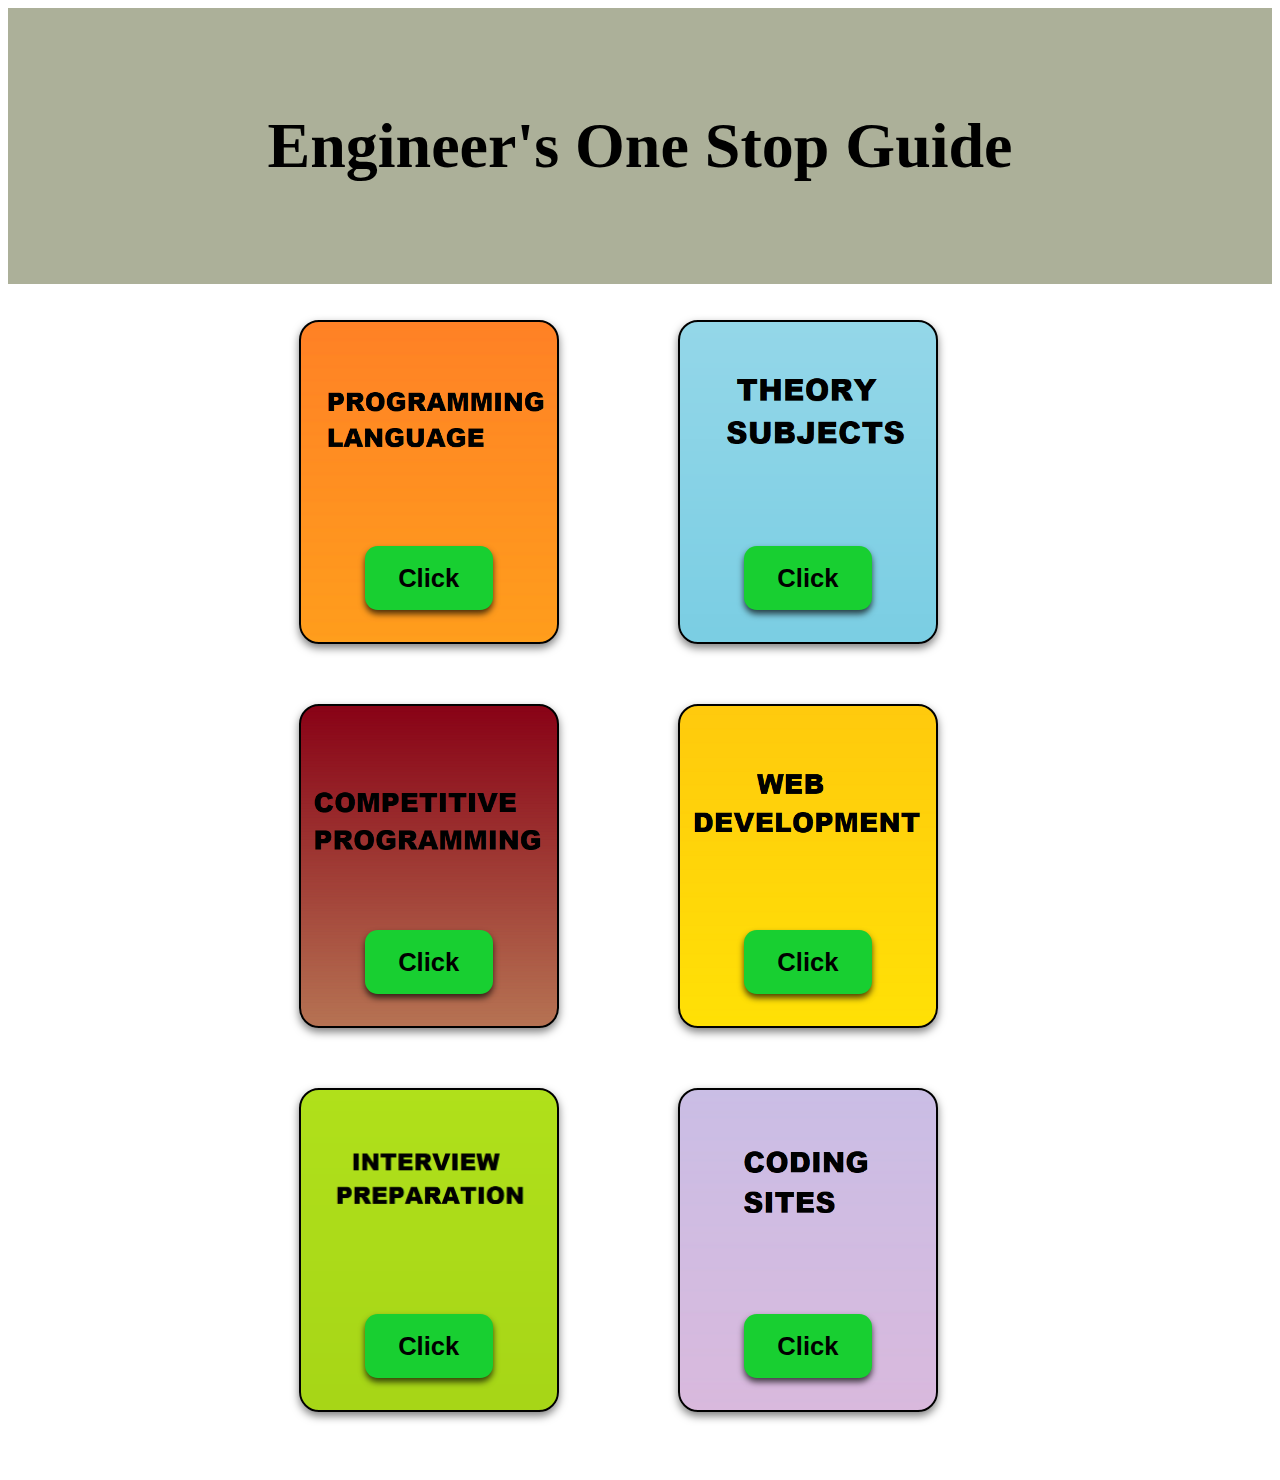
<file: index.html>
<!DOCTYPE html>
<html lang="en">
<head>
    <meta charset="UTF-8">
    <meta http-equiv="X-UA-Compatible" content="IE=edge">
    <meta name="viewport" content="width=device-width, initial-scale=1.0">
    <link rel="stylesheet" href="esog.css">
    <script src="Javascript/favicon.js" type="text/javascript"></script>
    <link id="favicon" rel="icon" href="./Assets/download.png" type="image/png" sizes="16x16">
    <title>Engineer's One Stop Guide</title>
</head>
<body>
   <div class="heading">
       <div class="textheading">Engineer's One Stop Guide</div>
    </div>
    <br><br>
    <div class="container">
        <div class="card" id="card1">
            <a href="./PL/pl.html">
                <button class="button">Click</button>
            </a>
        </div>
        <div class="card" id="card2">
            <a href="./Theory/theory.html">
                <button class="button">Click</button>
            </a>
        </div>
        <div class="card" id="card3">
            <a href="./Cp/cp.html">
                <button class="button">Click</button>
            </a>
        </div>
        <div class="card" id="card4">
            <a href="https://www.udemy.com/course/the-complete-web-development-bootcamp/">
                <button class="button">Click</button>
            </a>
        </div>
        <div class="card" id="card5">
            <a href="./Interview/interview.html">
                <button class="button">Click</button>
            </a>    
        </div>
        <div class="card" id="card6">
            <a href="./Coding_sites/cs.html">
                <button class="button">Click</button>
            </a>
        </div>
    </div>
    <button onclick="topFunction()" id="scrlbck" title="Go To Top"></button>
    <script src="./Javascript/scrollback.js" type="text/javascript"></script>
</body>
</html>
</file>
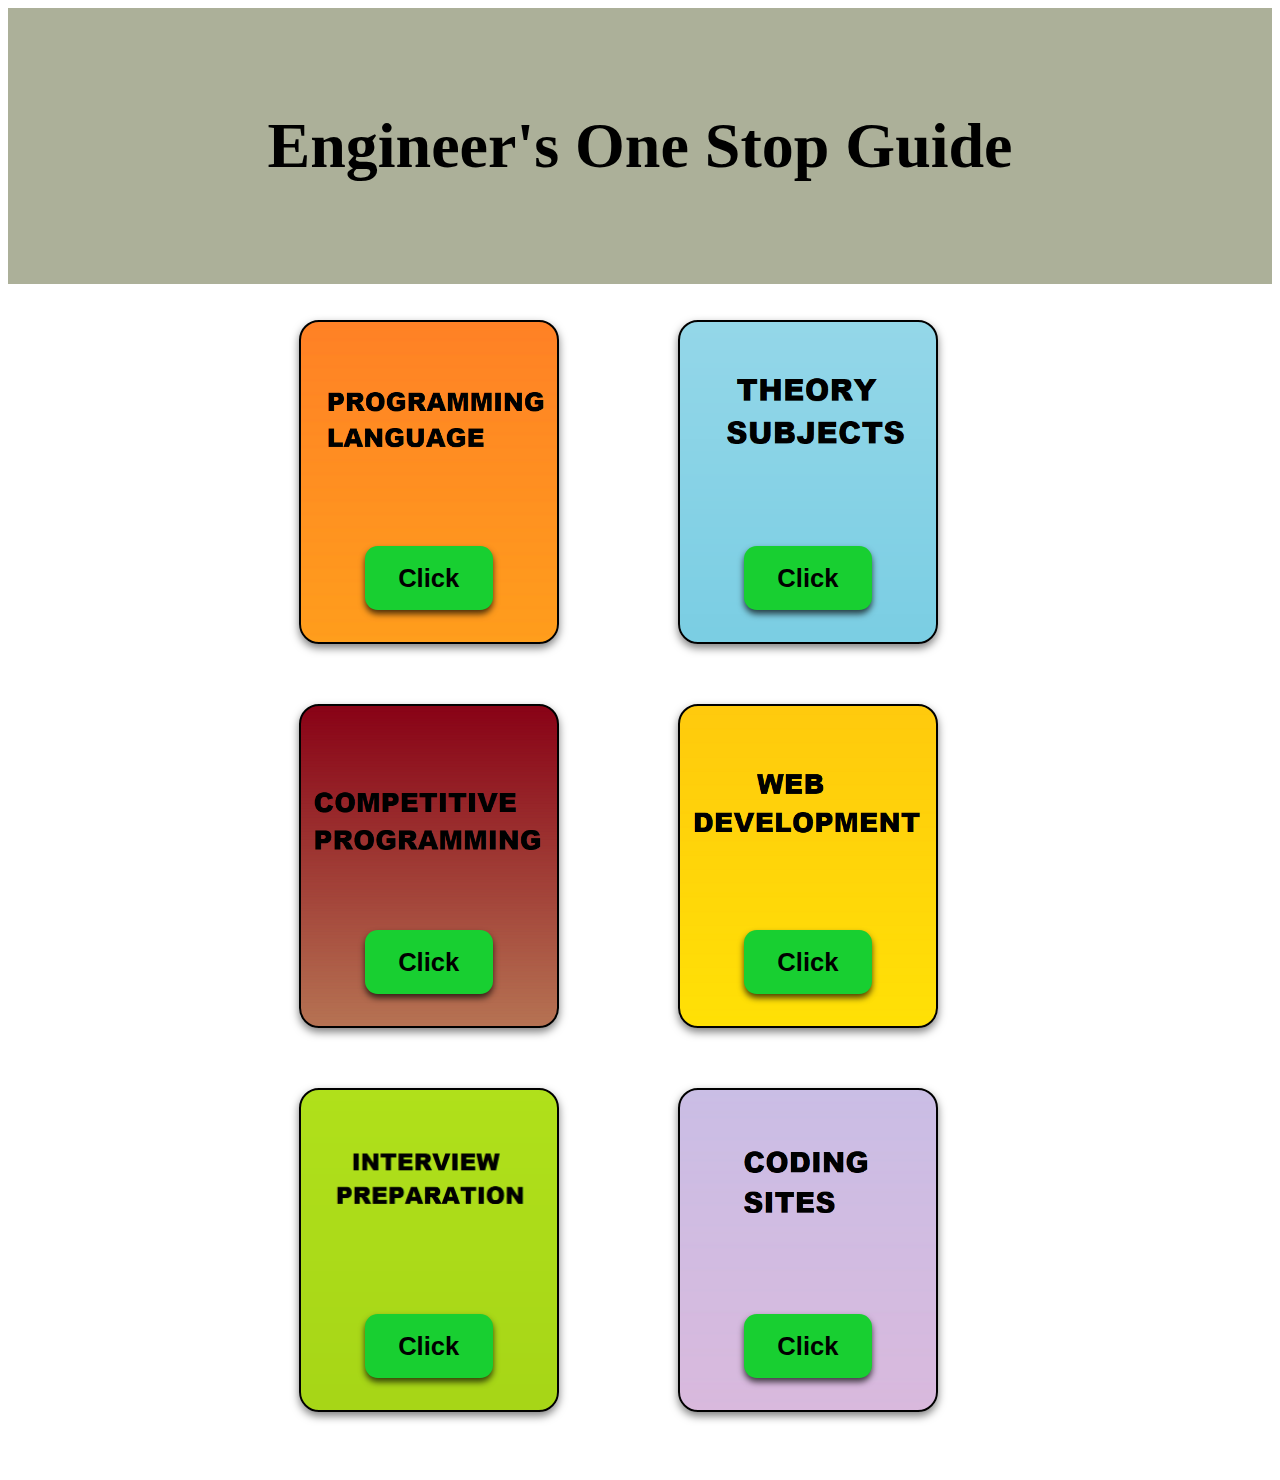
<file: eosg.html>
<!DOCTYPE html>
<html lang="en">
<head>
    <meta charset="UTF-8">
    <meta http-equiv="X-UA-Compatible" content="IE=edge">
    <meta name="viewport" content="width=device-width, initial-scale=1.0">
    <link rel="stylesheet" href="./esog.css">
    <script src="./favicon.js" type="text/javascript"></script>
    <link id="favicon" rel="icon" href="./Assets/download.png" type="image/png" sizes="16x16">
    <title>Engineer's One Stop Guide</title>
</head>
<body>
   <div class="heading">
       <div class="textheading">Engineer's One Stop Guide</div>
    </div>
    <br><br>
    <div class="container">
        <div class="card" id="card1">
            <a href="./PL/pl.html">
                <button class="button">Click</button>
            </a>
        </div>
        <div class="card" id="card2">
            <a href="./Theory/theory.html">
                <button class="button">Click</button>
            </a>
        </div>
        <div class="card" id="card3">
            <a href="./Cp/cp.html">
                <button class="button">Click</button>
            </a>
        </div>
        <div class="card" id="card4">
            <a href="https://www.udemy.com/course/the-complete-web-development-bootcamp/">
                <button class="button">Click</button>
            </a>
        </div>
        <div class="card" id="card5">
            <a href="./Interview/interview.html">
                <button class="button">Click</button>
            </a>    
        </div>
        <div class="card" id="card6">
            <a href="./Coding_sites/cs.html">
                <button class="button">Click</button>
            </a>
        </div>
    </div>
    <button onclick="topFunction()" id="scrlbck" title="Go To Top"></button>
    <script src="./scrollback.js" type="text/javascript"></script>
</body>
</html>
</file>
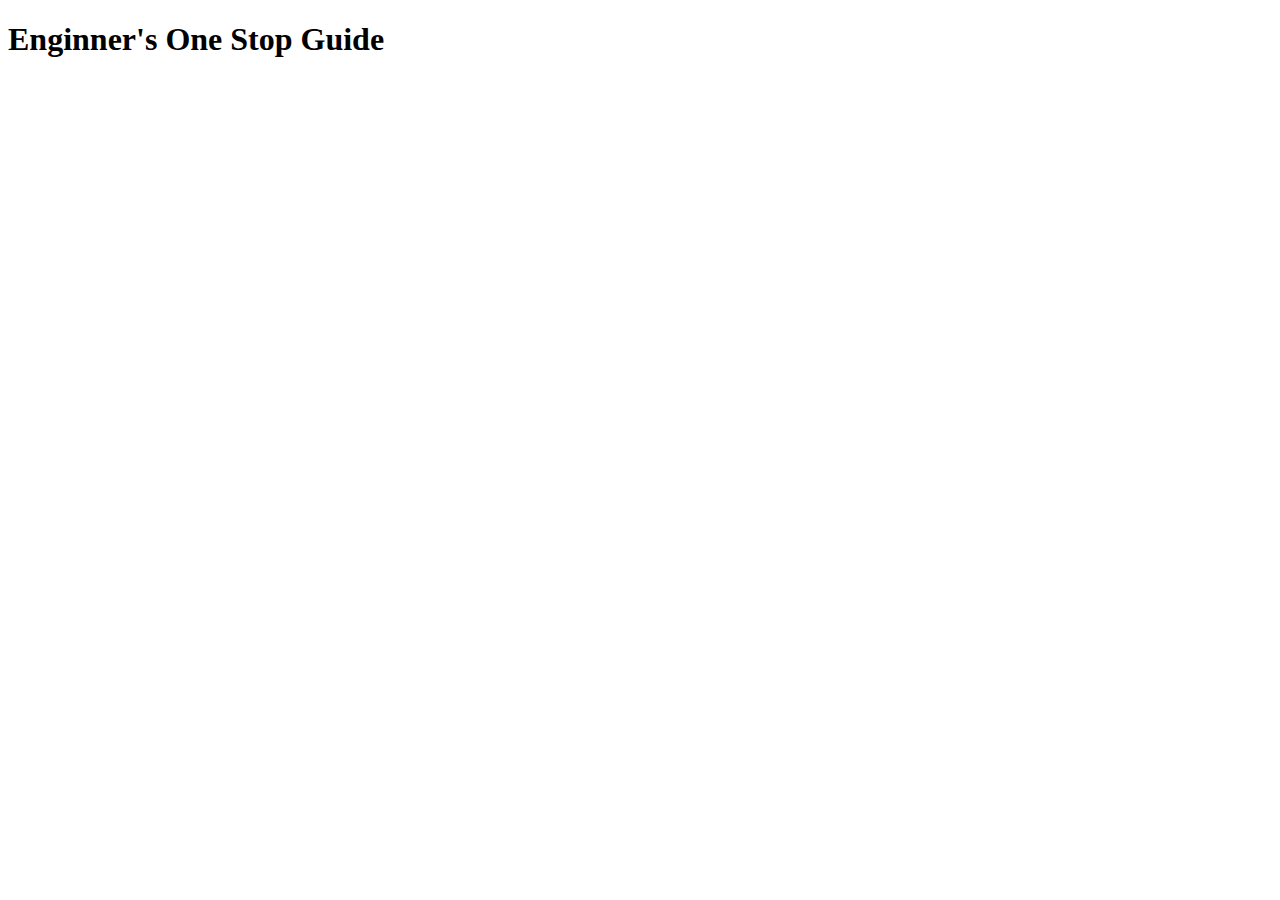
<file: eosl.html>
<!DOCTYPE html>
<html lang="en">
<head>
    <meta charset="UTF-8">
    <meta http-equiv="X-UA-Compatible" content="IE=edge">
    <meta name="viewport" content="width=device-width, initial-scale=1.0">
    <title>Enginner's One Stop Guide</title>
</head>
<body>
    <h1>Enginner's One Stop Guide</h1>
</body>
</html>
</file>
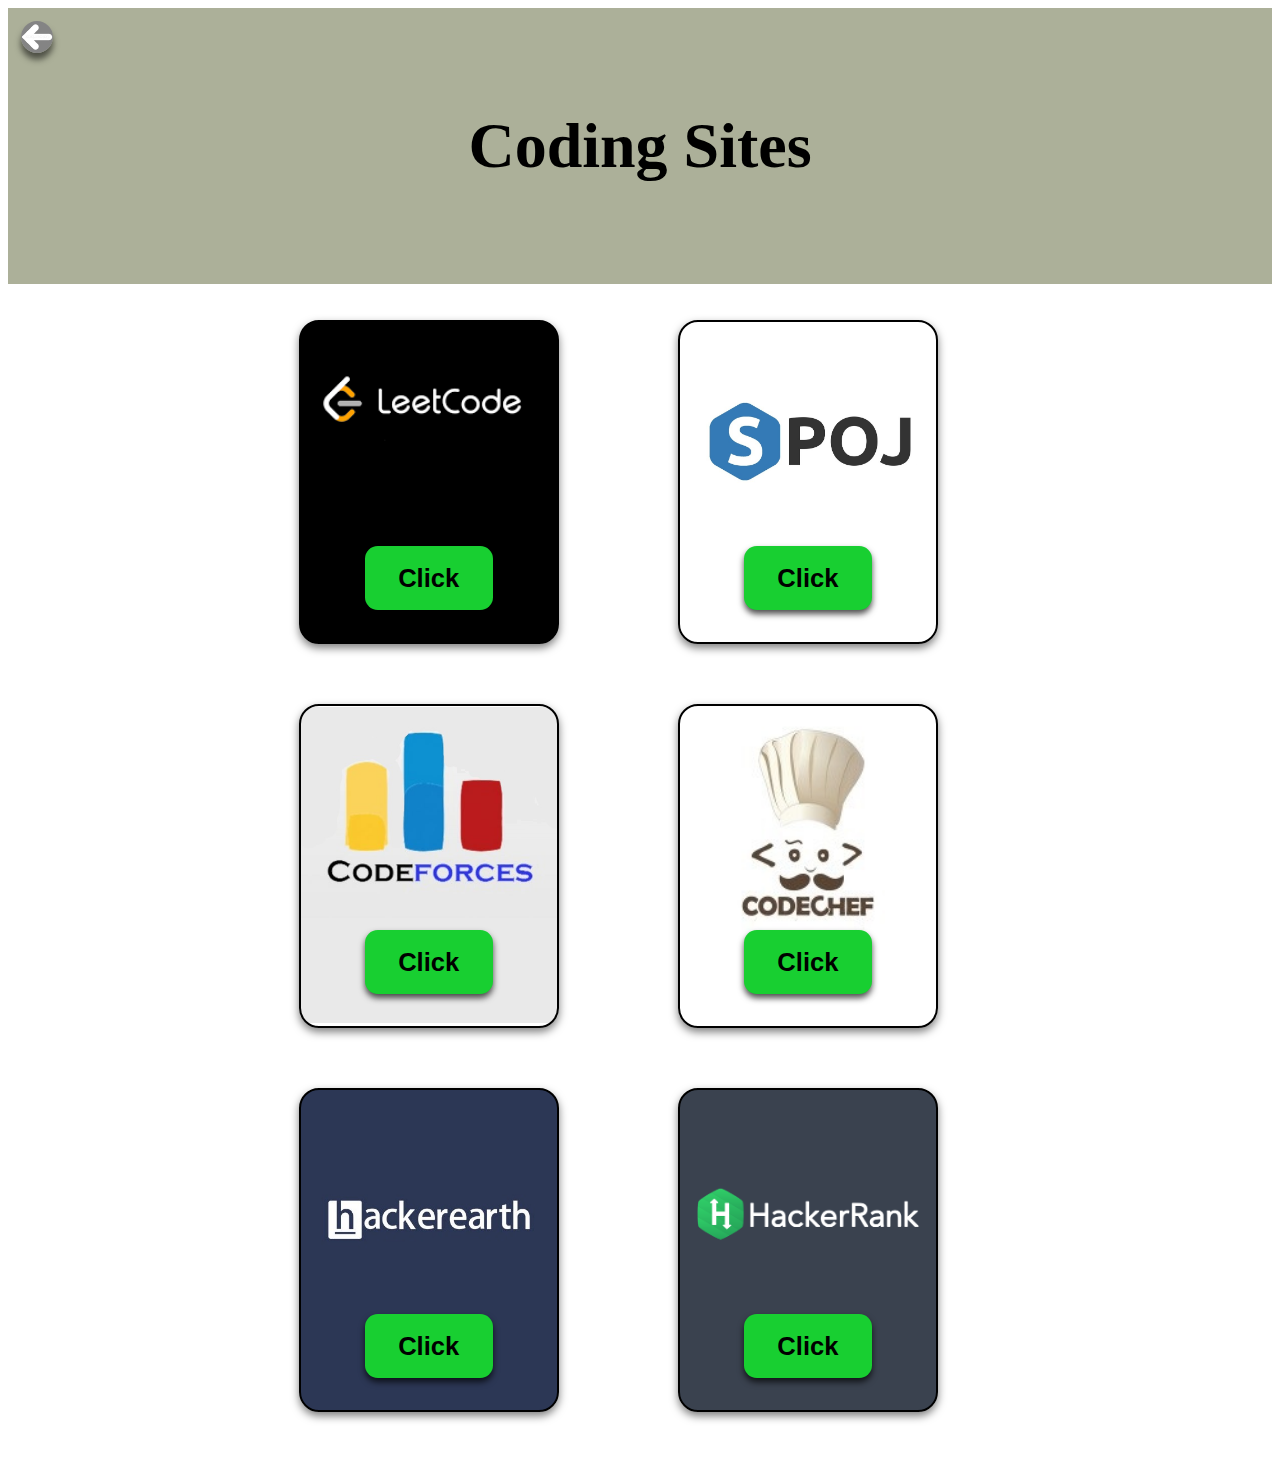
<file: Coding_sites/cs.html>
<!DOCTYPE html>
<html lang="en">
<head>
    <meta charset="UTF-8">
    <meta http-equiv="X-UA-Compatible" content="IE=edge">
    <meta name="viewport" content="width=device-width, initial-scale=1.0">
    <link rel="stylesheet" href="./cs.css">
    <link id="favicon" rel="icon" href="./Assets/download.png" type="image/png" sizes="16x16">
    <script src="./favicon.js" type="text/javascript"></script>
    <title>Engineer's One Stop Guide</title>
</head>
<body>
   <div class="heading">
       <div class="textheading">Coding Sites</div>
       <a href="/EOSG/index.html">
           <button id="back" title="Back To Home"></button>
       </a>
    </div>
    <br><br>
    <div class="container">
        <div class="card" id="card1">
            <a href="https://leetcode.com/">
                <button class="button">Click</button>
            </a>
        </div>
        <div class="card" id="card2">
            <a href="https://www.spoj.com/">
                <button class="button">Click</button>
            </a>
        </div>
        <div class="card" id="card3">
            <a href="https://codeforces.com/">
                <button class="button">Click</button>
            </a>
        </div>
        <div class="card" id="card4">
            <a href="https://www.codechef.com/">
                <button class="button">Click</button>
            </a>
        </div>
        <div class="card" id="card5">
            <a href="https://www.hackerearth.com/challenges/">
                <button class="button">Click</button>
            </a>    
        </div>
        <div class="card" id="card6">
            <a href="https://www.hackerrank.com/">
                <button class="button">Click</button>
            </a>
        </div>
    </div>
    <button onclick="topFunction()" id="scrlbck" title="Go To Top"></button>
    <script src="./scrollback.js" type="text/javascript"></script>
</body>
</html>
</file>
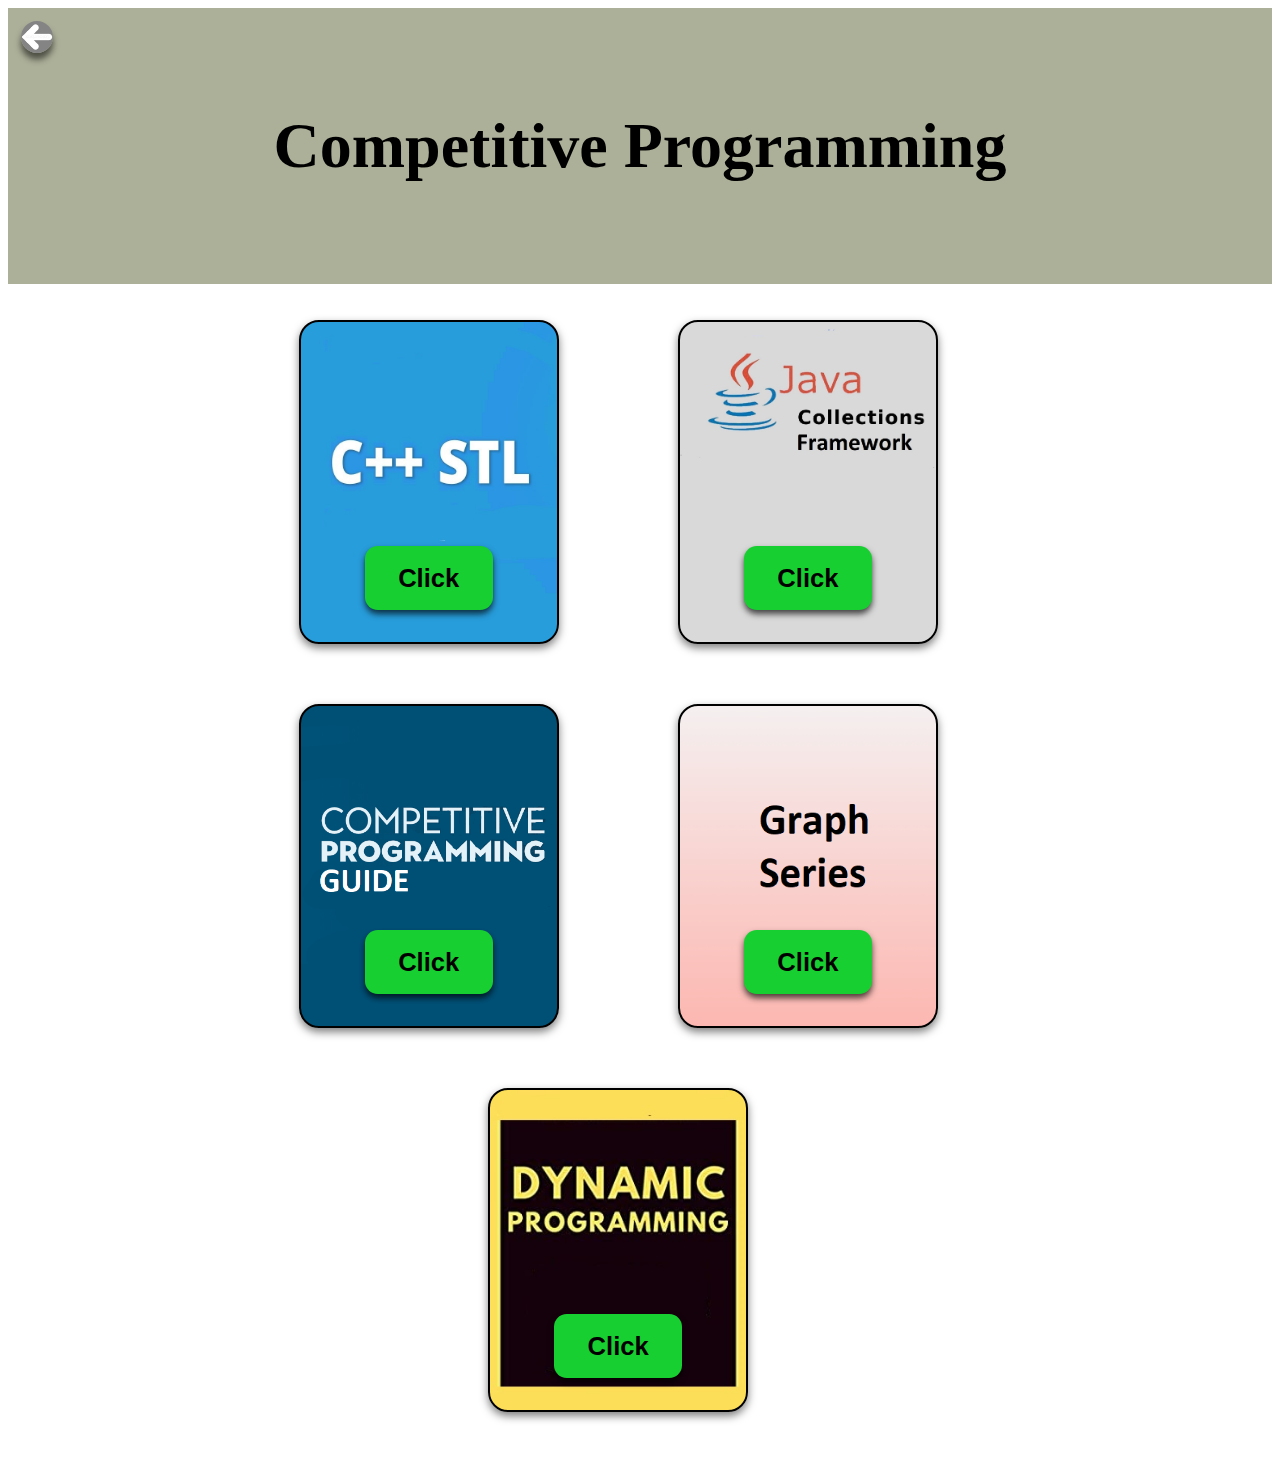
<file: Cp/cp.html>
<!DOCTYPE html>
<html lang="en">
<head>
    <meta charset="UTF-8">
    <meta http-equiv="X-UA-Compatible" content="IE=edge">
    <meta name="viewport" content="width=device-width, initial-scale=1.0">
    <link rel="stylesheet" href="./cp.css">
    <link id="favicon" rel="icon" href="./Assets/download.png" type="image/png" sizes="16x16">
    <script src="./favicon.js" type="text/javascript"></script>
    <title>Engineer's One Stop Guide</title>
</head>
<body>
   <div class="heading">
       <div class="textheading">Competitive Programming</div>
       <a href="/EOSG/index.html">
           <button id="back" title="Back To Home"></button>
       </a>
    </div>
    <br><br>
    <div class="container">
        <div class="card" id="card1">
            <a href="https://www.geeksforgeeks.org/the-c-standard-template-library-stl/">
                <button class="button">Click</button>
            </a>
        </div>
        <div class="card" id="card2">
            <a href="https://www.youtube.com/watch?v=rzA7UJ-hQn4">
                <button class="button">Click</button>
            </a>
        </div>
        <div class="card" id="card3">
            <a href="https://www.youtube.com/watch?v=zZOQVLll9u4">
                <button class="button">Click</button>
            </a>
        </div>
        <div class="card" id="card4">
            <a href="https://youtube.com/playlist?list=PLgUwDviBIf0rGEWe64KWas0Nryn7SCRWw">
                <button class="button">Click</button>
            </a>
        </div>
        <div class="card" id="card5">
            <a href="https://youtube.com/playlist?list=PL_z_8CaSLPWekqhdCPmFohncHwz8TY2Go">
                <button class="button">Click</button>
            </a>    
        </div>
    </div>
    <button onclick="topFunction()" id="scrlbck" title="Go To Top"></button>
    <script src="./scrollback.js" type="text/javascript"></script>
</body>
</html>
</file>
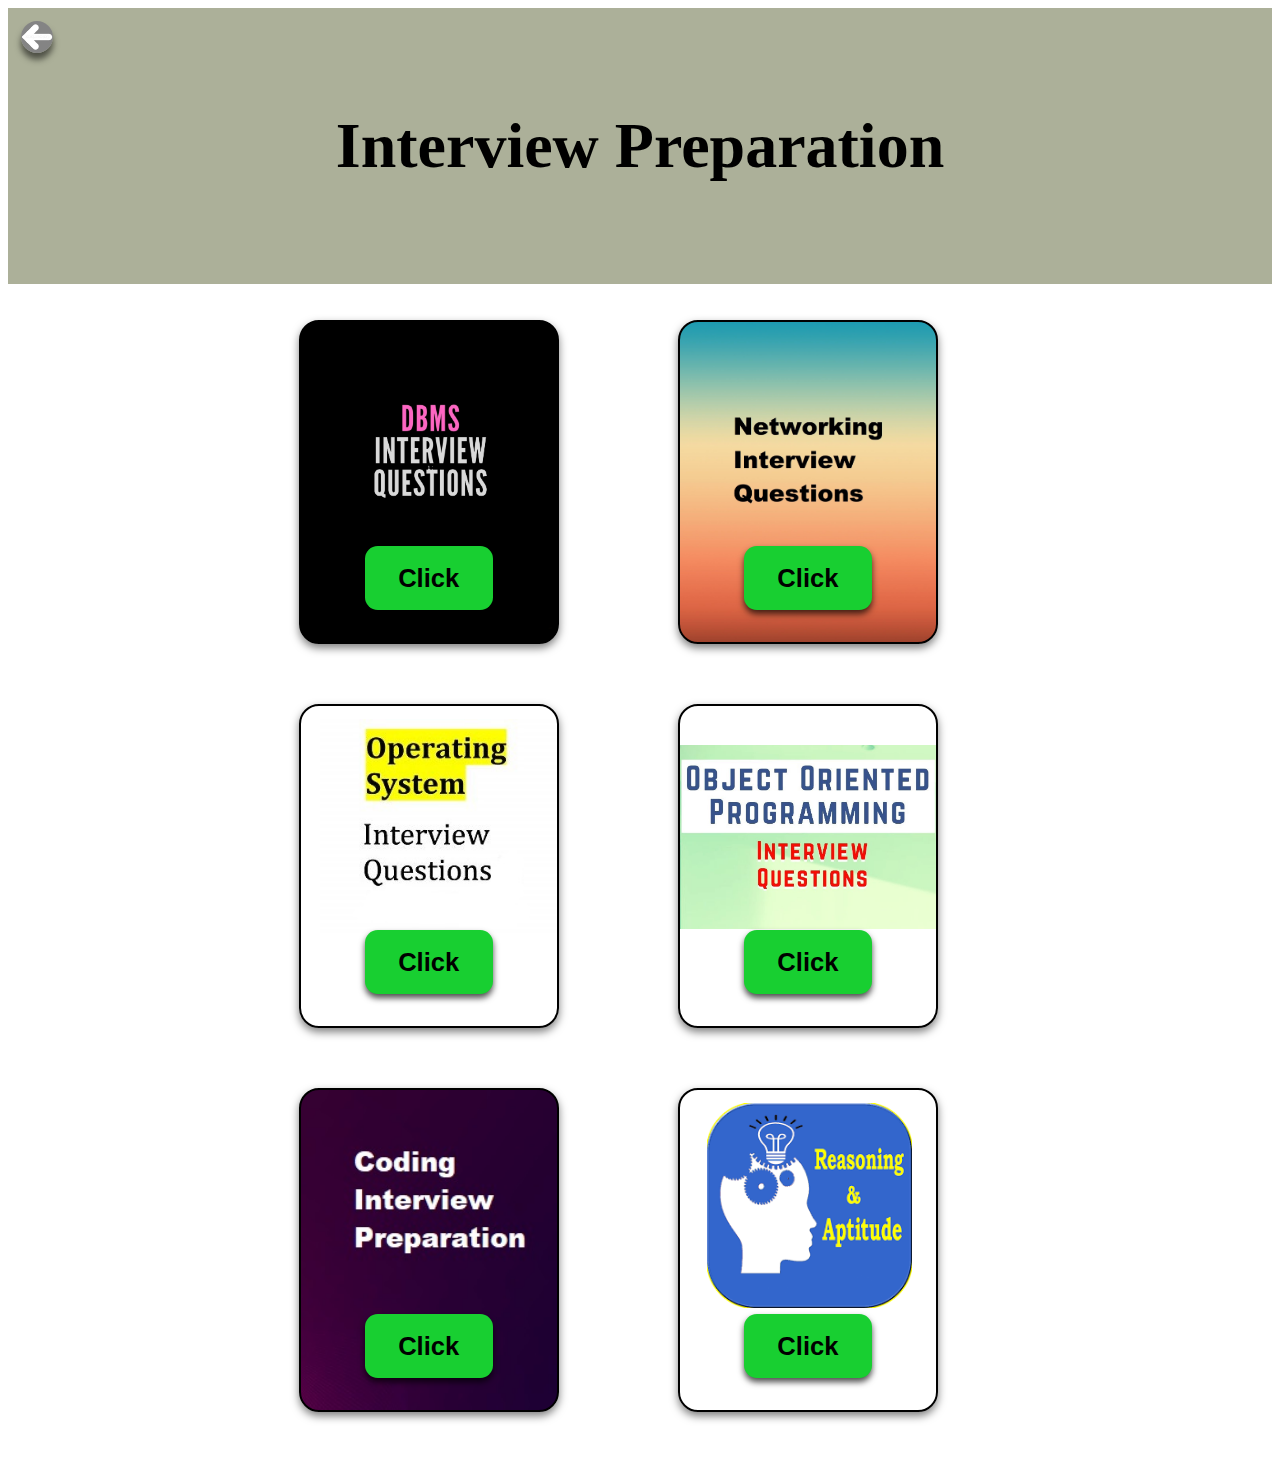
<file: Interview/interview.html>
<!DOCTYPE html>
<html lang="en">
<head>
    <meta charset="UTF-8">
    <meta http-equiv="X-UA-Compatible" content="IE=edge">
    <meta name="viewport" content="width=device-width, initial-scale=1.0">
    <link rel="stylesheet" href="./interview.css">
    <link id="favicon" rel="icon" href="./Assets/download.png" type="image/png" sizes="16x16">
    <script src="./favicon.js" type="text/javascript"></script>
    <title>Engineer's One Stop Guide</title>
</head>
<body>
   <div class="heading">
       <div class="textheading">Interview Preparation</div>
       <a href="/EOSG/index.html">
           <button id="back" title="Back To Home"></button>
       </a>
    </div>
    <br><br>
    <div class="container">
        <div class="card" id="card1">
            <a href="https://www.youtube.com/watch?v=BHmoFa-YSzw">
                <button class="button">Click</button>
            </a>
        </div>
        <div class="card" id="card2">
            <a href="https://www.youtube.com/watch?v=Eg6ibIGxeGc">
                <button class="button">Click</button>
            </a>
        </div>
        <div class="card" id="card3">
            <a href="https://youtube.com/playlist?list=PLHn5vPONg04_qK3aUEzZSr9Z0H7Y48qfX">
                <button class="button">Click</button>
            </a>
        </div>
        <div class="card" id="card4">
            <a href="https://www.youtube.com/watch?v=ix12wVJC738&t=187s">
                <button class="button">Click</button>
            </a>
        </div>
        <div class="card" id="card5">
            <a href="https://youtube.com/playlist?list=PLgUwDviBIf0p4ozDR_kJJkONnb1wdx2Ma">
                <button class="button">Click</button>
            </a>    
        </div>
        <div class="card" id="card6">
            <a href="https://youtube.com/playlist?list=PLjLhUHPsqNYnM1DmZhIbtd9wNhPO1HGPT">
                <button class="button">Click</button>
            </a>
        </div>
    </div>
    <button onclick="topFunction()" id="scrlbck" title="Go To Top"></button>
    <script src="./scrollback.js" type="text/javascript"></script>
</body>
</html>
</file>
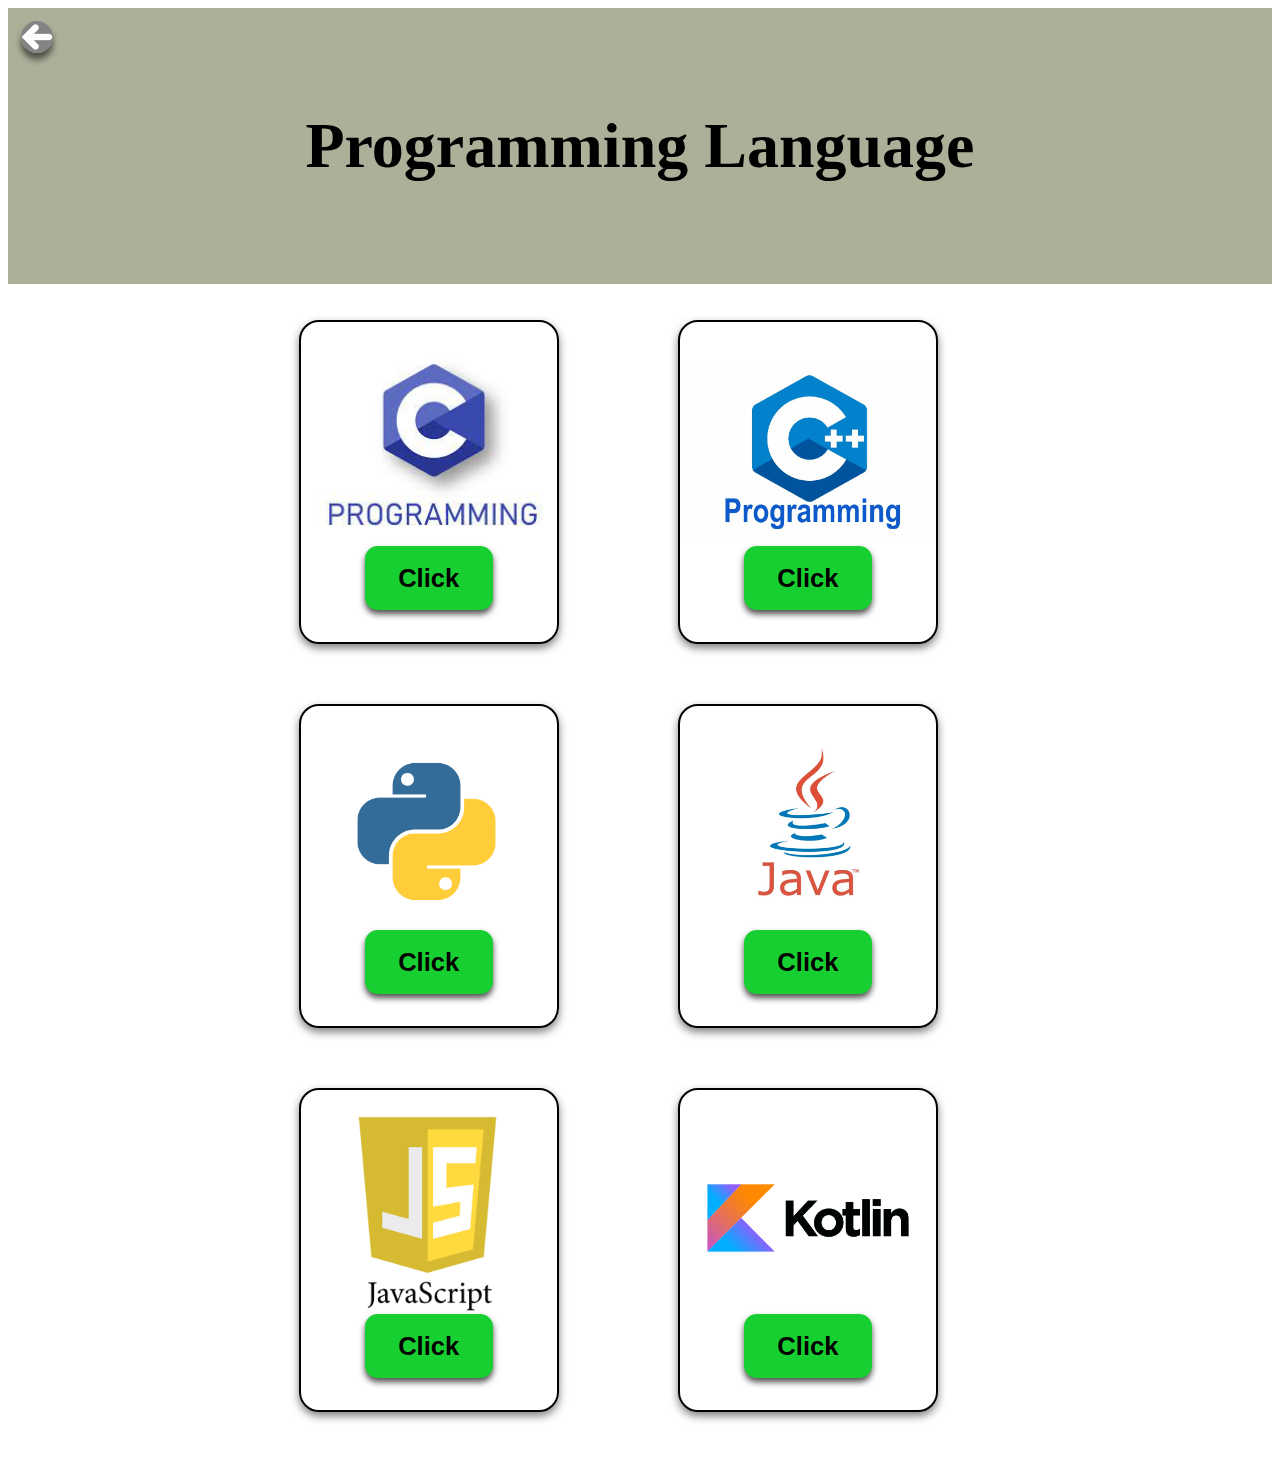
<file: PL/pl.html>
<!DOCTYPE html>
<html lang="en">
<head>
    <meta charset="UTF-8">
    <meta http-equiv="X-UA-Compatible" content="IE=edge">
    <meta name="viewport" content="width=device-width, initial-scale=1.0">
    <link rel="stylesheet" href="./pl.css">
    <link id="favicon" rel="icon" href="./Assets/download.png" type="image/png" sizes="16x16">
    <script src="./favicon.js" type="text/javascript"></script>
    <title>Engineer's One Stop Guide</title>
</head>
<body>
   <div class="heading">
       <div class="textheading">Programming Language</div>
       <a href="/EOSG/index.html">
           <button id="back" title="Back To Home"></button>
       </a>
    </div>
    <br><br>
    <div class="container">
        <div class="card" id="card1">
            <a href="https://www.youtube.com/watch?v=KJgsSFOSQv0">
                <button class="button">Click</button>
            </a>
        </div>
        <div class="card" id="card2">
            <a href="https://youtube.com/playlist?list=PLfqMhTWNBTe0b2nM6JHVCnAkhQRGiZMSJ">
                <button class="button">Click</button>
            </a>
        </div>
        <div class="card" id="card3">
            <a href="https://www.youtube.com/watch?v=rfscVS0vtbw&t=11904s">
                <button class="button">Click</button>
            </a>
        </div>
        <div class="card" id="card4">
            <a href="https://youtube.com/playlist?list=PLKKfKV1b9e8ps6dD3QA5KFfHdiWj9cB1s">
                <button class="button">Click</button>
            </a>
        </div>
        <div class="card" id="card5">
            <a href="https://youtube.com/playlist?list=PLsyeobzWxl7qtP8Lo9TReqUMkiOp446cV">
                <button class="button">Click</button>
            </a>    
        </div>
        <div class="card" id="card6">
            <a href="https://www.youtube.com/watch?v=F9UC9DY-vIU">
                <button class="button">Click</button>
            </a>
        </div>
    </div>
    <button onclick="topFunction()" id="scrlbck" title="Go To Top"></button>
    <script src="./scrollback.js" type="text/javascript"></script>
</body>
</html>
</file>
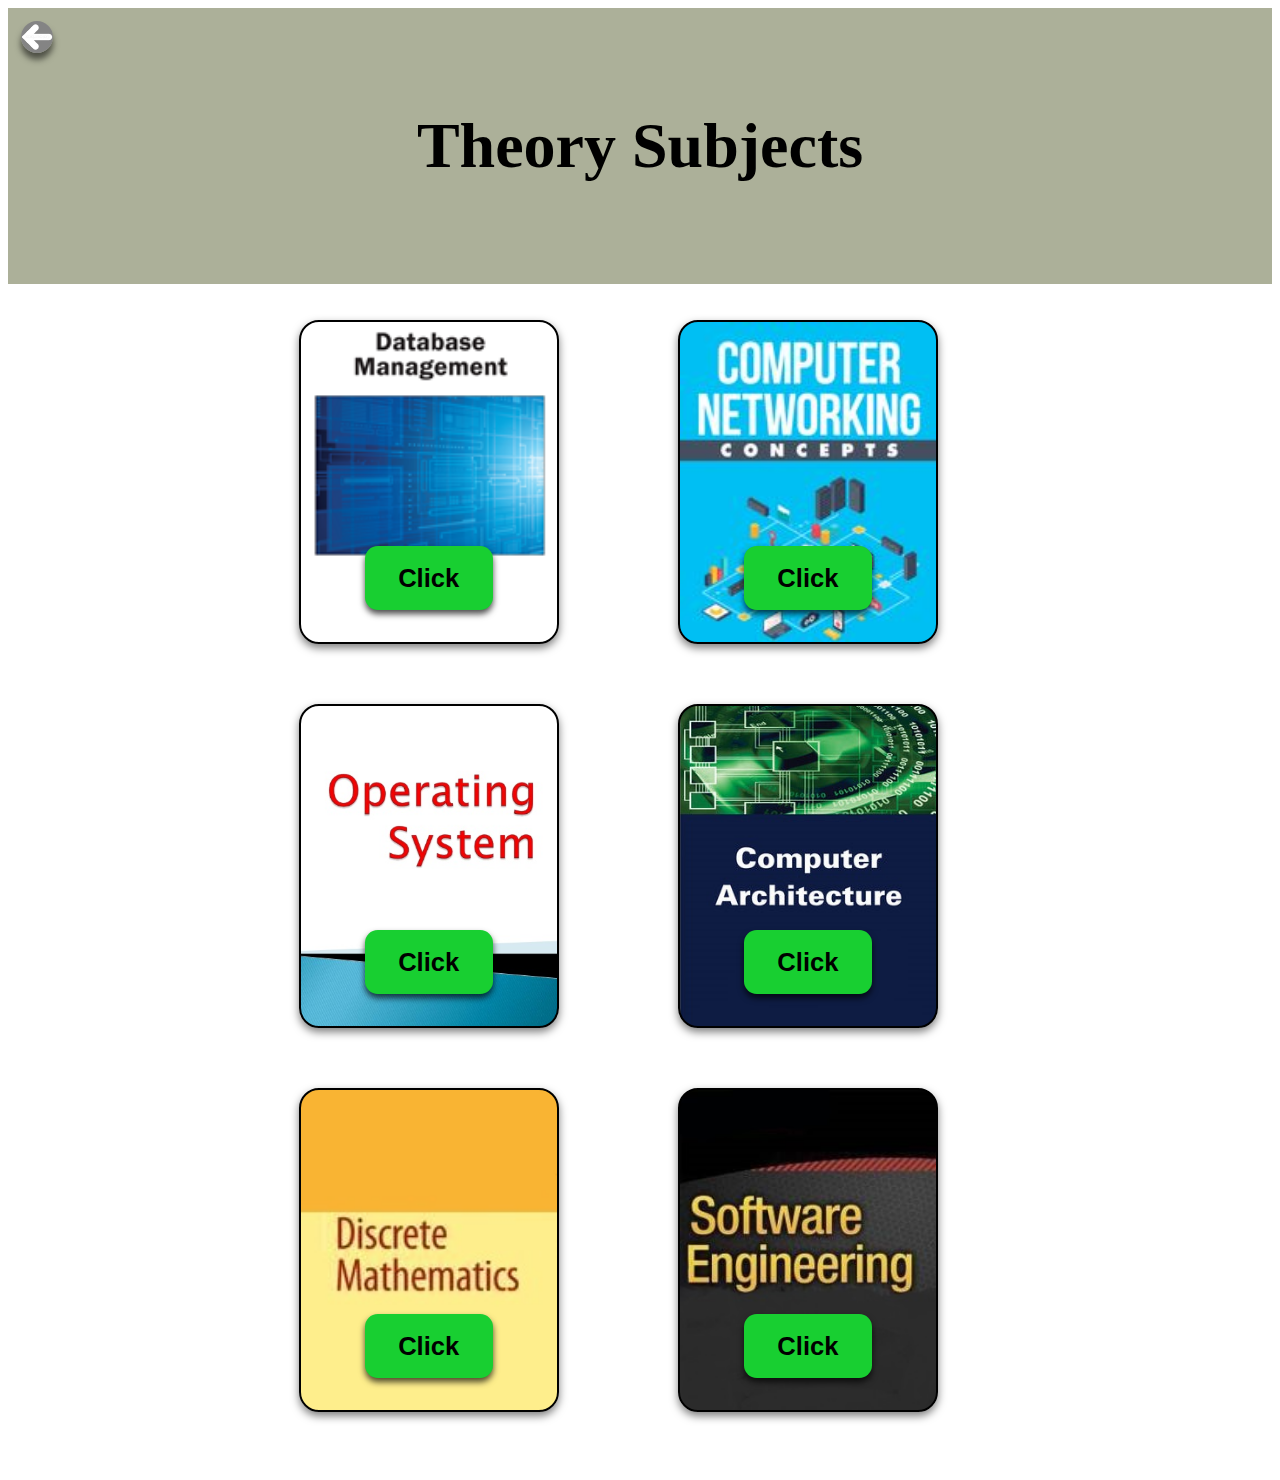
<file: Theory/theory.html>
<!DOCTYPE html>
<html lang="en">
<head>
    <meta charset="UTF-8">
    <meta http-equiv="X-UA-Compatible" content="IE=edge">
    <meta name="viewport" content="width=device-width, initial-scale=1.0">
    <link rel="stylesheet" href="./theory.css">
    <link id="favicon" rel="icon" href="./Assets/download.png" type="image/png" sizes="16x16">
    <script src="./favicon.js" type="text/javascript"></script>
    <title>Engineer's One Stop Guide</title>
</head>
<body>
   <div class="heading">
       <div class="textheading">Theory Subjects</div>
       <a href="/EOSG/index.html">
           <button id="back" title="Back To Home"></button>
       </a>
    </div>
    <br><br>
    <div class="container">
        <div class="card" id="card1">
            <a href="https://youtube.com/playlist?list=PLxCzCOWd7aiFAN6I8CuViBuCdJgiOkT2Y">
                <button class="button">Click</button>
            </a>
        </div>
        <div class="card" id="card2">
            <a href="https://youtube.com/playlist?list=PLxCzCOWd7aiGFBD2-2joCpWOLUrDLvVV_">
                <button class="button">Click</button>
            </a>
        </div>
        <div class="card" id="card3">
            <a href="https://youtube.com/playlist?list=PLxCzCOWd7aiGz9donHRrE9I3Mwn6XdP8p">
                <button class="button">Click</button>
            </a>
        </div>
        <div class="card" id="card4">
            <a href="https://youtube.com/playlist?list=PLxCzCOWd7aiHMonh3G6QNKq53C6oNXGrX">
                <button class="button">Click</button>
            </a>
        </div>
        <div class="card" id="card5">
            <a href="https://youtube.com/playlist?list=PLxCzCOWd7aiH2wwES9vPWsEL6ipTaUSl3">
                <button class="button">Click</button>
            </a>    
        </div>
        <div class="card" id="card6">
            <a href="https://youtube.com/playlist?list=PLrjkTql3jnm9b5nr-ggx7Pt1G4UAHeFlJ">
                <button class="button">Click</button>
            </a>
        </div>
    </div>
    <button onclick="topFunction()" id="scrlbck" title="Go To Top"></button>
    <script src="./scrollback.js" type="text/javascript"></script>
</body>
</html>
</file>
<file: esog.css>
.heading {
    position: relative;
    padding: 8%;
    text-align: center;
    background:rgb(172, 176, 153);
    color:black; /*Makes the contents of the division black*/
}
.textheading {
    position: relative;
    top: 35%;
    font-weight: bolder;
    font-size: 5vw;
}
.container {
    position: relative;
    display: grid;
    align-content: center;
    justify-content: center;
    height:90vw;
    width: 100%;
}
.card {
    position: absolute;
    border: 2px solid black;
    display: grid; 
    align-content: center;
    justify-content: center;
    border-radius: 20px;
    height: 25vw;
    width: 20vw;
    box-shadow: 0 4px 8px 0 rgba(0,0,0,0.5);/*shadow depth on 4 sides and the color of shadow*/
    transition: 0.3s; /*Time for the box-shadow effect*/ 
}
.card:hover{
    box-shadow: 0 10px 20px 0 rgba(0,0,0,0.8);
}
.button {
    position: relative;
    top: 7.5vw;
    height: 5vw;
    width: 10vw;
    font-size: 2vw;
    padding: 5%; 
    background-color: rgb(24, 207, 49);
    border: none;
    border-radius: 1vw;
    font-weight: bolder;
    cursor: pointer;
    box-shadow: 0 4px 6px 0 rgba(0,0,0,0.7);
}
.button:hover{
    transition-duration: 0.2s;
    filter: brightness(120%);/*give the glowing effect*/
    color: white;
    height: 5.2vw;
    width: 10.2vw;
    font-size: 2.2vw;
    box-shadow: 0 4px 6px 0 rgba(0,0,0,1);
}
.button:active{
    transition-duration: 0.1s;
    transform: translate(0,0.2rem);/*moves the button in y-direction giving the pressing effect*/
    box-shadow: 0 4px 6px 0 rgba(0,0,0,1.2);
}
#card1 {
    left: 23%;   
    background: url("./Assets/prog_lang.png") no-repeat;
    background-size: 110%;
}

#card2 {
    left: 53%;
    background: url("./Assets/theory.png") no-repeat;
    background-size: 159%;
}
#card3 {
    top: 30vw;
    left: 23%;
    background: url("./Assets/competitive.png") no-repeat;
    background-size: 120%;
}
#card4 {
    top: 30vw;
    left: 53%;
    background: url("./Assets/web.png") no-repeat;
    background-size: 215%;
}
#card5 {
    top: 60vw;
    left: 23%;
    background: url("./Assets/interview.png") no-repeat;
    background-size: 115%;
}

#card6 {
    top: 60vw;
    left: 53%;
    background: url("./Assets/cs.png") no-repeat;
    background-size: 200%;
}

::-webkit-scrollbar{
    width: 10px;
}

::-webkit-scrollbar-track {
    background:#f1f1f1;/*area below the scrallbar*/
    border-radius: 20px;
    box-shadow: inset 0 0 5px grey;
}
::-webkit-scrollbar-thumb{
    background: rgb(172, 176, 153);
    border-radius: 30px;
}

::-webkit-scrollbar-thumb:hover {
    background-color: rgb(145, 148, 130);;
}

#scrlbck{
    display: none;/*Hidden by default*/
    position: fixed;/*fixed/sticky positon*/
    bottom: 20px;/*place the button at the bottom of the page*/
    right: 30px;/*place the button 30px from the right*/
    z-index: 99;/*Make sure it does not operlap*/
    width: 3vw;
    height: 3vw;
    border: none;
    outline: none;
    background:url("scrollback.png") no-repeat;
    background-size: 100%;
    cursor: pointer;
    border-radius: 100%;
    box-shadow: 0 5px 8px 0 rgba(0,0,0,1);
}
#scrlbck:hover{
    transition-duration: 0.2s;
    filter: brightness(150%);
    width: 3.2vw;
    box-shadow: 0 5.5px 8.5px 0 rgba(0,0,0,1.2);
    height: 3.2vw;
}

#scrlbck:active{
    transition-duration: 0.1s;
    transform: translate(0,0.2rem);
    box-shadow: 0 6px 9px 0 rgba(0,0,0,1.5);
}
</file>
<file: Coding_sites/cs.css>
.heading {
    position: relative;
    padding: 8%;
    text-align: center;
    background:rgb(172, 176, 153);
    color:black; /*Makes the contents of the division black*/
}
.textheading {
    position: relative;
    top: 35%;
    font-weight: bolder;
    font-size: 5vw;
}
.container {
    position: relative;
    display: grid;
    align-content: center;
    justify-content: center;
    height:90vw;
    width: 100%;
}
.card {
    position: absolute;
    border: 2px solid black;
    display: grid; 
    align-content: center;
    justify-content: center;
    border-radius: 20px;
    height: 25vw;
    width: 20vw;
    box-shadow: 0 4px 8px 0 rgba(0,0,0,0.5);/*shadow depth on 4 sides and the color of shadow*/
    transition: 0.3s; /*Time for the box-shadow effect*/ 
}
.card:hover{
    box-shadow: 0 10px 20px 0 rgba(0,0,0,0.8);
}
.button {
    position: relative;
    top: 7.5vw;
    height: 5vw;
    width: 10vw;
    font-size: 2vw;
    padding: 5%; 
    background-color: rgb(24, 207, 49);
    border: none;
    border-radius: 1vw;
    font-weight: bolder;
    cursor: pointer;
    box-shadow: 0 4px 6px 0 rgba(0,0,0,0.7);
}
.button:hover{
    transition-duration: 0.2s;
    filter: brightness(120%);/*give the glowing effect*/
    color: white;
    height: 5.2vw;
    width: 10.2vw;
    font-size: 2.2vw;
    box-shadow: 0 4px 6px 0 rgba(0,0,0,1);
}
.button:active{
    transition-duration: 0.1s;
    transform: translate(0,0.2rem);/*moves the button in y-direction giving the pressing effect*/
    box-shadow: 0 4px 6px 0 rgba(0,0,0,1.2);
}
#card1 {
    left: 23%;   
    background: url("./Assets/leetcode.png") no-repeat;
    background-size: 150%;
}

#card2 {
    left: 53%;
    background: url("./Assets/spoj.jpg") no-repeat;
    background-size: 140%;
    background-position: 2vw 2vw;
}
#card3 {
    top: 30vw;
    left: 23%;
    background: url("./Assets/codeforces.jpg") no-repeat;
    background-size: 250%;
    background-position: -9.8vw 0.1vw;
}
#card4 {
    top: 30vw;
    left: 53%;
    background: url("./Assets/codechef.jfif") no-repeat;
    background-size: 100%;
}
#card5 {
    top: 60vw;
    left: 23%;
    background: url("./Assets/he.jpeg") no-repeat;
    background-size: 150%;
    background-position: -5vw -10vw;
}

#card6 {
    top: 60vw;
    left: 53%;
    background: url("./Assets/hr.png") no-repeat;
    background-size: 140%;
    background-position: -2.5vw -4vw;
}

::-webkit-scrollbar{
    width: 10px;
}

::-webkit-scrollbar-track {
    background:#f1f1f1;/*area below the scrallbar*/
    border-radius: 20px;
    box-shadow: inset 0 0 5px grey;
}
::-webkit-scrollbar-thumb{
    background: rgb(172, 176, 153);
    border-radius: 30px;
}

::-webkit-scrollbar-thumb:hover {
    background-color: rgb(145, 148, 130);;
}
#back {
    display: block;
    position: absolute;
    top:1vw;
    left: 1vw;
    height: 2.5vw;
    width: 2.5vw;
    border: none;
    outline: none;
    border-radius: 100%;
    cursor: pointer; 
    background:url("./Assets/back.jpg") no-repeat;
    background-size: 100%;
    box-shadow: 0 0.5vw 0.5vw 0 rgba(0, 0, 0, 0.55);
}

#back:hover{
    transition-duration: 0.2s;
    filter: brightness(117%);
    height: 2.7vw;
    width: 2.7vw;
    box-shadow: 0 0.5vw 0.5vw 0 rgba(0, 0, 0, 0.68);
}
#back:active{
    transition-duration: 0.1s;
    transform: translate(0,0.1rem);
    box-shadow: 0 0.5vw 0.5vw 0 rgba(0, 0, 0, 0.72);
}
#scrlbck{
    display: none;/*Hidden by default*/
    position: fixed;/*fixed/sticky positon*/
    bottom: 20px;/*place the button at the bottom of the page*/
    right: 30px;/*place the button 30px from the right*/
    z-index: 99;/*Make sure it does not operlap*/
    width: 3vw;
    height: 3vw;
    border: none;
    outline: none;
    background:url("./Assets/scrollback.png") no-repeat;
    background-size: 100%;
    cursor: pointer;
    border-radius: 100%;
    box-shadow: 0 5px 8px 0 rgba(0,0,0,1);
}
#scrlbck:hover{
    transition-duration: 0.2s;
    filter: brightness(150%);
    width: 3.2vw;
    height: 3.2vw;
    box-shadow: 0 5.5px 8.5px 0 rgba(0,0,0,1.2);   
}

#scrlbck:active{
    transition-duration: 0.1s;
    transform: translate(0,0.2rem);
    box-shadow: 0 6px 9px 0 rgba(0,0,0,1.5);
}
</file>
<file: Cp/cp.css>
.heading {
    position: relative;
    padding: 8%;
    text-align: center;
    background:rgb(172, 176, 153);
    color:black; /*Makes the contents of the division black*/
}
.textheading {
    position: relative;
    top: 35%;
    font-weight: bolder;
    font-size: 5vw;
}
.container {
    position: relative;
    display: grid;
    align-content: center;
    justify-content: center;
    height:90vw;
    width: 100%;
}
.card {
    position: absolute;
    border: 2px solid black;
    display: grid; 
    align-content: center;
    justify-content: center;
    border-radius: 20px;
    height: 25vw;
    width: 20vw;
    box-shadow: 0 4px 8px 0 rgba(0,0,0,0.5);/*shadow depth on 4 sides and the color of shadow*/
    transition: 0.3s; /*Time for the box-shadow effect*/ 
}
.card:hover{
    box-shadow: 0 10px 20px 0 rgba(0,0,0,0.8);
}
.button {
    position: relative;
    top: 7.5vw;
    height: 5vw;
    width: 10vw;
    font-size: 2vw;
    padding: 5%; 
    background-color: rgb(24, 207, 49);
    border: none;
    border-radius: 1vw;
    font-weight: bolder;
    cursor: pointer;
    box-shadow: 0 4px 6px 0 rgba(0,0,0,0.7);
}
.button:hover{
    transition-duration: 0.2s;
    filter: brightness(120%);/*give the glowing effect*/
    color: white;
    height: 5.2vw;
    width: 10.2vw;
    font-size: 2.2vw;
    box-shadow: 0 4px 6px 0 rgba(0,0,0,1);
}
.button:active{
    transition-duration: 0.1s;
    transform: translate(0,0.2rem);/*moves the button in y-direction giving the pressing effect*/
    box-shadow: 0 4px 6px 0 rgba(0,0,0,1.2);
}
#card1 {
    left: 23%;   
    background: url("./Assets/c++stl.jpg") no-repeat;
    background-size: 120%;
}

#card2 {
    left: 53%;
    background: url("./Assets/java_cf.jpg") no-repeat;
    background-size: 135%;
}
#card3 {
    top: 30vw;
    left: 23%;
    background: url("./Assets/cp_guide.png") no-repeat;
    background-size: 310%;
}
#card4 {
    top: 30vw;
    left: 53%;
    background: url("./Assets/graph.png") no-repeat;
    background-size: 170%;
}
#card5 {
    top: 60vw;
    left: 37.99%;
    background: url("./Assets/dp.jpg") no-repeat;
    background-size: 100%;
}

::-webkit-scrollbar{
    width: 10px;
}

::-webkit-scrollbar-track {
    background:#f1f1f1;/*area below the scrallbar*/
    border-radius: 20px;
    box-shadow: inset 0 0 5px grey;
}
::-webkit-scrollbar-thumb{
    background: rgb(172, 176, 153);
    border-radius: 30px;
}

::-webkit-scrollbar-thumb:hover {
    background-color: rgb(145, 148, 130);;
}
#back {
    display: block;
    position: absolute;
    top:1vw;
    left: 1vw;
    height: 2.5vw;
    width: 2.5vw;
    border: none;
    outline: none;
    border-radius: 100%;
    cursor: pointer; 
    background:url("./Assets/back.jpg") no-repeat;
    background-size: 100%;
    box-shadow: 0 0.5vw 0.5vw 0 rgba(0, 0, 0, 0.55);
}

#back:hover{
    transition-duration: 0.2s;
    filter: brightness(117%);
    height: 2.7vw;
    width: 2.7vw;
    box-shadow: 0 0.5vw 0.5vw 0 rgba(0, 0, 0, 0.68);
}
#back:active{
    transition-duration: 0.1s;
    transform: translate(0,0.1rem);
    box-shadow: 0 0.5vw 0.5vw 0 rgba(0, 0, 0, 0.72);
}
#scrlbck{
    display: none;/*Hidden by default*/
    position: fixed;/*fixed/sticky positon*/
    bottom: 20px;/*place the button at the bottom of the page*/
    right: 30px;/*place the button 30px from the right*/
    z-index: 99;/*Make sure it does not operlap*/
    width: 3vw;
    height: 3vw;
    border: none;
    outline: none;
    background:url("./Assets/scrollback.png") no-repeat;
    background-size: 100%;
    cursor: pointer;
    border-radius: 100%;
    box-shadow: 0 5px 8px 0 rgba(0,0,0,1);
}
#scrlbck:hover{
    transition-duration: 0.2s;
    filter: brightness(150%);
    width: 3.2vw;
    height: 3.2vw;
    box-shadow: 0 5.5px 8.5px 0 rgba(0,0,0,1.2);   
}

#scrlbck:active{
    transition-duration: 0.1s;
    transform: translate(0,0.2rem);
    box-shadow: 0 6px 9px 0 rgba(0,0,0,1.5);
}
</file>
<file: Interview/interview.css>
.heading {
    position: relative;
    padding: 8%;
    text-align: center;
    background:rgb(172, 176, 153);
    color:black; /*Makes the contents of the division black*/
}
.textheading {
    position: relative;
    top: 35%;
    font-weight: bolder;
    font-size: 5vw;
}
.container {
    position: relative;
    display: grid;
    align-content: center;
    justify-content: center;
    height:90vw;
    width: 100%;
}
.card {
    position: absolute;
    border: 2px solid black;
    display: grid; 
    align-content: center;
    justify-content: center;
    border-radius: 20px;
    height: 25vw;
    width: 20vw;
    box-shadow: 0 4px 8px 0 rgba(0,0,0,0.5);/*shadow depth on 4 sides and the color of shadow*/
    transition: 0.3s; /*Time for the box-shadow effect*/ 
}
.card:hover{
    box-shadow: 0 10px 20px 0 rgba(0,0,0,0.8);
}
.button {
    position: relative;
    top: 7.5vw;
    height: 5vw;
    width: 10vw;
    font-size: 2vw;
    padding: 5%; 
    background-color: rgb(24, 207, 49);
    border: none;
    border-radius: 1vw;
    font-weight: bolder;
    cursor: pointer;
    box-shadow: 0 4px 6px 0 rgba(0,0,0,0.7);
}
.button:hover{
    transition-duration: 0.2s;
    filter: brightness(120%);/*give the glowing effect*/
    color: white;
    height: 5.2vw;
    width: 10.2vw;
    font-size: 2.2vw;
    box-shadow: 0 4px 6px 0 rgba(0,0,0,1);
}
.button:active{
    transition-duration: 0.1s;
    transform: translate(0,0.2rem);/*moves the button in y-direction giving the pressing effect*/
    box-shadow: 0 4px 6px 0 rgba(0,0,0,1.2);
}
#card1 {
    left: 23%;   
    background: url("./Assets/dbms.jpg") no-repeat;
    background-size: 101%;
    background-position-y:-3vw ;
}

#card2 {
    left: 53%;
    background: url("./Assets/networking.jpg") no-repeat;
    background-size: 101%;
    background-position-y: -5vw;
}
#card3 {
    top: 30vw;
    left: 23%;
    background: url("./Assets/Os.jpg") no-repeat;
    background-size: 95%;
    background-position-y: 1vw;
    background-position-x: 1.5vw;
}
#card4 {
    top: 30vw;
    left: 53%;
    background: url("./Assets/oops.jpg") no-repeat;
    background-size: 100%;
    background-position-y: 3vw;
    background-position-x: -0.001vw;
}
#card5 {
    top: 60vw;
    left: 23%;
    background: url("./Assets/coding.jpg") no-repeat;
    background-size: 290%;
    background-position: -7vw -3vw;

}

#card6 {
    top: 60vw;
    left: 53%;
    background: url("./Assets/aptitude.png") no-repeat;
    background-size: 80%;
    background-position: 2.1vw 1vw;
}

::-webkit-scrollbar{
    width: 10px;
}

::-webkit-scrollbar-track {
    background:#f1f1f1;/*area below the scrallbar*/
    border-radius: 20px;
    box-shadow: inset 0 0 5px grey;
}
::-webkit-scrollbar-thumb{
    background: rgb(172, 176, 153);
    border-radius: 30px;
}

::-webkit-scrollbar-thumb:hover {
    background-color: rgb(145, 148, 130);;
}
#back {
    display: block;
    position: absolute;
    top:1vw;
    left: 1vw;
    height: 2.5vw;
    width: 2.5vw;
    border: none;
    outline: none;
    border-radius: 100%;
    cursor: pointer; 
    background:url("./Assets/back.jpg") no-repeat;
    background-size: 100%;
    box-shadow: 0 0.5vw 0.5vw 0 rgba(0, 0, 0, 0.55);
}

#back:hover{
    transition-duration: 0.2s;
    filter: brightness(117%);
    height: 2.7vw;
    width: 2.7vw;
    box-shadow: 0 0.5vw 0.5vw 0 rgba(0, 0, 0, 0.68);
}
#back:active{
    transition-duration: 0.1s;
    transform: translate(0,0.1rem);
    box-shadow: 0 0.5vw 0.5vw 0 rgba(0, 0, 0, 0.72);
}
#scrlbck{
    display: none;/*Hidden by default*/
    position: fixed;/*fixed/sticky positon*/
    bottom: 20px;/*place the button at the bottom of the page*/
    right: 30px;/*place the button 30px from the right*/
    z-index: 99;/*Make sure it does not operlap*/
    width: 3vw;
    height: 3vw;
    border: none;
    outline: none;
    background:url("./Assets/scrollback.png") no-repeat;
    background-size: 100%;
    cursor: pointer;
    border-radius: 100%;
    box-shadow: 0 5px 8px 0 rgba(0,0,0,1);
}
#scrlbck:hover{
    transition-duration: 0.2s;
    filter: brightness(150%);
    width: 3.2vw;
    height: 3.2vw;
    box-shadow: 0 5.5px 8.5px 0 rgba(0,0,0,1.2);   
}

#scrlbck:active{
    transition-duration: 0.1s;
    transform: translate(0,0.2rem);
    box-shadow: 0 6px 9px 0 rgba(0,0,0,1.5);
}
</file>
<file: PL/pl.css>
.heading {
    position: relative;
    padding: 8%;
    text-align: center;
    background:rgb(172, 176, 153);
    color:black; /*Makes the contents of the division black*/
}
.textheading {
    position: relative;
    top: 35%;
    font-weight: bolder;
    font-size: 5vw;
}
.container {
    position: relative;
    display: grid;
    align-content: center;
    justify-content: center;
    height:90vw;
    width: 100%;
}
.card {
    position: absolute;
    border: 2px solid black;
    display: grid; 
    align-content: center;
    justify-content: center;
    border-radius: 20px;
    height: 25vw;
    width: 20vw;
    box-shadow: 0 4px 8px 0 rgba(0,0,0,0.5);/*shadow depth on 4 sides and the color of shadow*/
    transition: 0.3s; /*Time for the box-shadow effect*/ 
}
.card:hover{
    box-shadow: 0 10px 20px 0 rgba(0,0,0,0.8);
}
.button {
    position: relative;
    top: 7.5vw;
    height: 5vw;
    width: 10vw;
    font-size: 2vw;
    padding: 5%; 
    background-color: rgb(24, 207, 49);
    border: none;
    border-radius: 1vw;
    font-weight: bolder;
    cursor: pointer;
    box-shadow: 0 4px 6px 0 rgba(0,0,0,0.7);
}
.button:hover{
    transition-duration: 0.2s;
    filter: brightness(120%);/*give the glowing effect*/
    color: white;
    height: 5.2vw;
    width: 10.2vw;
    font-size: 2.2vw;
    box-shadow: 0 4px 6px 0 rgba(0,0,0,1);
}
.button:active{
    transition-duration: 0.1s;
    transform: translate(0,0.2rem);/*moves the button in y-direction giving the pressing effect*/
    box-shadow: 0 4px 6px 0 rgba(0,0,0,1.2);
}
#card1 {
    left: 23%;   
    background: url("./Assets/C.jfif") no-repeat;
    background-size: 100%;
    background-position-y:2vw ;
}

#card2 {
    left: 53%;
    background: url("./Assets/cplus.jpg") no-repeat;
    background-size: 125%;
    background-position-y:3vw ;
}
#card3 {
    top: 30vw;
    left: 23%;
    background: url("./Assets/python.png") no-repeat;
    background-size: 98%;
}
#card4 {
    top: 30vw;
    left: 53%;
    background: url("./Assets/java.jpeg") no-repeat;
    background-size: 100%;
    background-position-y: 3vw;
}
#card5 {
    top: 60vw;
    left: 23%;
    background: url("./Assets/JS.png") no-repeat;
    background-size: 80%;
    background-position-x: 1.9vw ;
    background-position-y:1.6vw ;
}

#card6 {
    top: 60vw;
    left: 53%;
    background: url("./Assets/kotlin.png") no-repeat;
    background-position-y:5vw ;
    background-size: 100%;
}

::-webkit-scrollbar{
    width: 10px;
}

::-webkit-scrollbar-track {
    background:#f1f1f1;/*area below the scrallbar*/
    border-radius: 20px;
    box-shadow: inset 0 0 5px grey;
}
::-webkit-scrollbar-thumb{
    background: rgb(172, 176, 153);
    border-radius: 30px;
}

::-webkit-scrollbar-thumb:hover {
    background-color: rgb(145, 148, 130);;
}
#back {
    display: block;
    position: absolute;
    top:1vw;
    left: 1vw;
    height: 2.5vw;
    width: 2.5vw;
    border: none;
    outline: none;
    border-radius: 100%;
    cursor: pointer; 
    background:url("./Assets/back.jpg") no-repeat;
    background-size: 100%;
    box-shadow: 0 0.5vw 0.5vw 0 rgba(0, 0, 0, 0.55);
}

#back:hover{
    transition-duration: 0.2s;
    filter: brightness(117%);
    height: 2.7vw;
    width: 2.7vw;
    box-shadow: 0 0.5vw 0.5vw 0 rgba(0, 0, 0, 0.68);
}
#back:active{
    transition-duration: 0.1s;
    transform: translate(0,0.1rem);
    box-shadow: 0 0.5vw 0.5vw 0 rgba(0, 0, 0, 0.72);
}
#scrlbck{
    display: none;/*Hidden by default*/
    position: fixed;/*fixed/sticky positon*/
    bottom: 20px;/*place the button at the bottom of the page*/
    right: 30px;/*place the button 30px from the right*/
    z-index: 99;/*Make sure it does not operlap*/
    width: 3vw;
    height: 3vw;
    border: none;
    outline: none;
    background:url("./Assets/scrollback.png") no-repeat;
    background-size: 100%;
    cursor: pointer;
    border-radius: 100%;
    box-shadow: 0 5px 8px 0 rgba(0,0,0,1);
}
#scrlbck:hover{
    transition-duration: 0.2s;
    filter: brightness(150%);
    width: 3.2vw;
    height: 3.2vw;
    box-shadow: 0 5.5px 8.5px 0 rgba(0,0,0,1.2);   
}

#scrlbck:active{
    transition-duration: 0.1s;
    transform: translate(0,0.2rem);
    box-shadow: 0 6px 9px 0 rgba(0,0,0,1.5);
}
</file>
<file: Theory/theory.css>
.heading {
    position: relative;
    padding: 8%;
    text-align: center;
    background:rgb(172, 176, 153);
    color:black; /*Makes the contents of the division black*/
}
.textheading {
    position: relative;
    top: 35%;
    font-weight: bolder;
    font-size: 5vw;
}
.container {
    position: relative;
    display: grid;
    align-content: center;
    justify-content: center;
    height:90vw;
    width: 100%;
}
.card {
    position: absolute;
    border: 2px solid black;
    display: grid; 
    align-content: center;
    justify-content: center;
    border-radius: 20px;
    height: 25vw;
    width: 20vw;
    box-shadow: 0 4px 8px 0 rgba(0,0,0,0.5);/*shadow depth on 4 sides and the color of shadow*/
    transition: 0.3s; /*Time for the box-shadow effect*/ 
}
.card:hover{
    box-shadow: 0 10px 20px 0 rgba(0,0,0,0.8);
}
.button {
    position: relative;
    top: 7.5vw;
    height: 5vw;
    width: 10vw;
    font-size: 2vw;
    padding: 5%; 
    background-color: rgb(24, 207, 49);
    border: none;
    border-radius: 1vw;
    font-weight: bolder;
    cursor: pointer;
    box-shadow: 0 4px 6px 0 rgba(0,0,0,0.7);
}
.button:hover{
    transition-duration: 0.2s;
    filter: brightness(120%);/*give the glowing effect*/
    color: white;
    height: 5.2vw;
    width: 10.2vw;
    font-size: 2.2vw;
    box-shadow: 0 4px 6px 0 rgba(0,0,0,1);
}
.button:active{
    transition-duration: 0.1s;
    transform: translate(0,0.2rem);/*moves the button in y-direction giving the pressing effect*/
    box-shadow: 0 4px 6px 0 rgba(0,0,0,1.2);
}
#card1 {
    left: 23%;   
    background: url("./Assets/dbms.png") no-repeat;
    background-size: 100%;
}

#card2 {
    left: 53%;
    background: url("./Assets/cn.jpg") no-repeat;
    background-size: 101%;
}
#card3 {
    top: 30vw;
    left: 23%;
    background: url("./Assets/oss.jpg") no-repeat;
    background-size: 169%;
    background-position-x: -12.5vw;
}
#card4 {
    top: 30vw;
    left: 53%;
    background: url("./Assets/CA.jpg") no-repeat;
    background-size: 102%;
    background-position: -0.1vw -4vw ;
}
#card5 {
    top: 60vw;
    left: 23%;
    background: url("./Assets/Dm.jpg") no-repeat;
    background-size: 100%;
}

#card6 {
    top: 60vw;
    left: 53%;
    background: url("./Assets/se.jpeg") no-repeat;
    background-size: 101%;
}

::-webkit-scrollbar{
    width: 10px;
}

::-webkit-scrollbar-track {
    background:#f1f1f1;/*area below the scrallbar*/
    border-radius: 20px;
    box-shadow: inset 0 0 5px grey;
}
::-webkit-scrollbar-thumb{
    background: rgb(172, 176, 153);
    border-radius: 30px;
}

::-webkit-scrollbar-thumb:hover {
    background-color: rgb(145, 148, 130);;
}
#back {
    display: block;
    position: absolute;
    top:1vw;
    left: 1vw;
    height: 2.5vw;
    width: 2.5vw;
    border: none;
    outline: none;
    border-radius: 100%;
    cursor: pointer; 
    background:url("./Assets/back.jpg") no-repeat;
    background-size: 100%;
    box-shadow: 0 0.5vw 0.5vw 0 rgba(0, 0, 0, 0.55);
}

#back:hover{
    transition-duration: 0.2s;
    filter: brightness(117%);
    height: 2.7vw;
    width: 2.7vw;
    box-shadow: 0 0.5vw 0.5vw 0 rgba(0, 0, 0, 0.68);
}
#back:active{
    transition-duration: 0.1s;
    transform: translate(0,0.1rem);
    box-shadow: 0 0.5vw 0.5vw 0 rgba(0, 0, 0, 0.72);
}
#scrlbck{
    display: none;/*Hidden by default*/
    position: fixed;/*fixed/sticky positon*/
    bottom: 20px;/*place the button at the bottom of the page*/
    right: 30px;/*place the button 30px from the right*/
    z-index: 99;/*Make sure it does not operlap*/
    width: 3vw;
    height: 3vw;
    border: none;
    outline: none;
    background:url("./Assets/scrollback.png") no-repeat;
    background-size: 100%;
    cursor: pointer;
    border-radius: 100%;
    box-shadow: 0 5px 8px 0 rgba(0,0,0,1);
}
#scrlbck:hover{
    transition-duration: 0.2s;
    filter: brightness(150%);
    width: 3.2vw;
    height: 3.2vw;
    box-shadow: 0 5.5px 8.5px 0 rgba(0,0,0,1.2);   
}

#scrlbck:active{
    transition-duration: 0.1s;
    transform: translate(0,0.2rem);
    box-shadow: 0 6px 9px 0 rgba(0,0,0,1.5);
}
</file>
